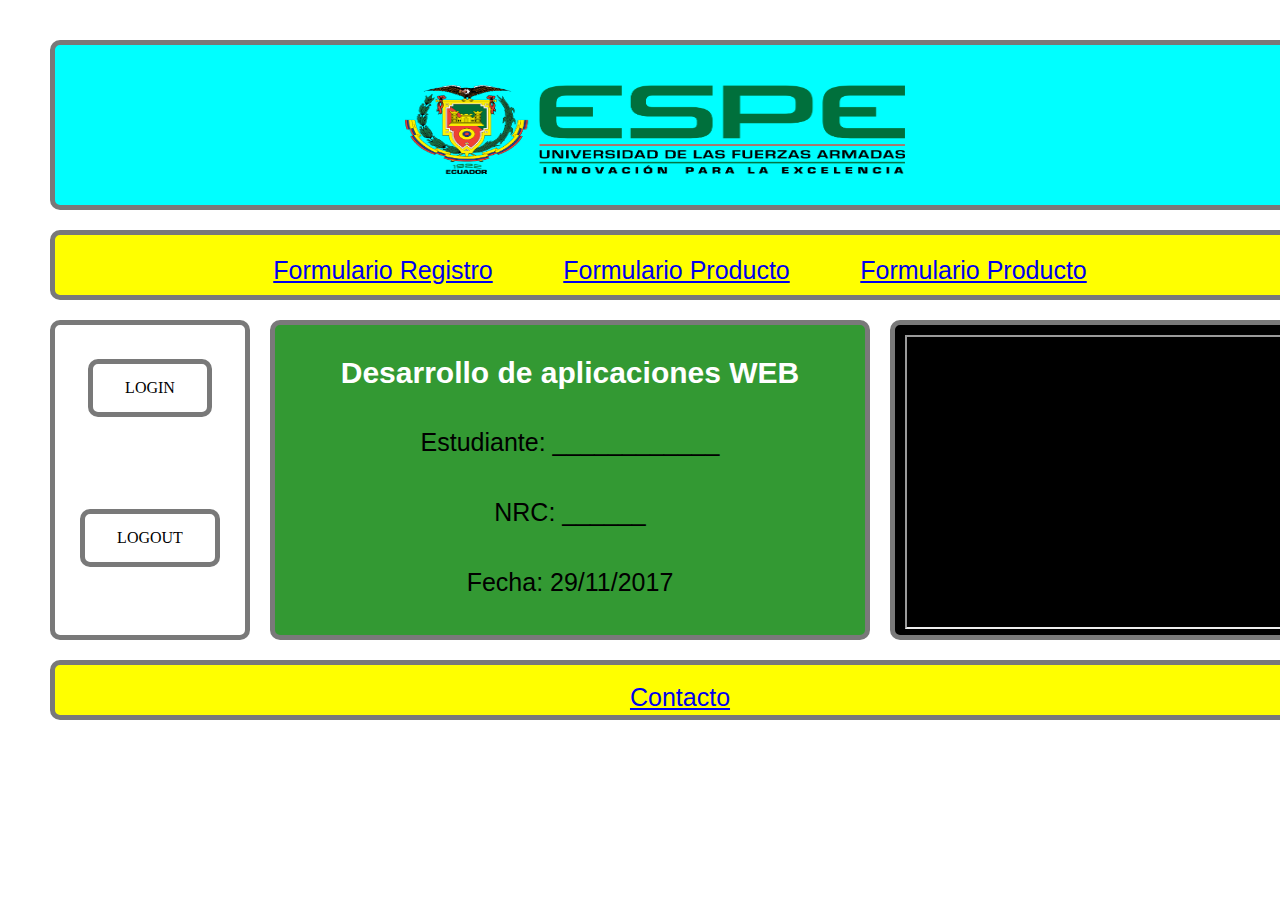
<file: index.html>
﻿<!DOCTYPE html>
<html>
  <head>
    <title>EXAMEN</title>
   
    <meta http-equiv="content-type" content="text/html; charset=utf-8"/>
    <link rel="stylesheet" href="Recursos/estilos.css" type="text/css"/>
  
  </head>
  
  <body>
    
	
      <!-- header (Rectangle) -->
        <div id="header" class="">
            <img id="Espe_img" class="cabecera" src="Recursos/img/logo_ESPE.png">
			
        </div>
    

      <!-- navBar (Rectangle) -->
      <div id="navBar" class="Texto">
		<table align="center" border="0">
		  <tr>
		   	  <td> <a href="FormRegistro.html">Formulario Registro</a> </td>
          <td> &nbsp;&nbsp;&nbsp;&nbsp;&nbsp;&nbsp;&nbsp;&nbsp;&nbsp; </td> 
			    <td> <a href="FormProducto.html">Formulario Producto</a> </td> 
          <!--EJERCICIO 2-->
          <td> &nbsp;&nbsp;&nbsp;&nbsp;&nbsp;&nbsp;&nbsp;&nbsp;&nbsp; </td> 
          <td> <a href="FormPago.html" target="_blank">Formulario Producto</a> </td> 
	     </tr>
        </table>
	  </div>
      

      <!-- leftMenu (Rectangle) -->
         <div id="leftMenu" class="">
		      <a href="FormLogin.html" class="Boton">LOGIN</a>
          <!--EJERCICIO 3-->
          <p>&nbsp;</p>
          <p>&nbsp;</p>
          <a href="#" class="Boton">LOGOUT</a>    
         </div>


      <!-- content (Rectangle) -->
         <div id="content" class="Texto" data-label="content">
              <h2>Desarrollo de aplicaciones WEB</h2>
			  
			  <p>Estudiante: ____________</p>
              <p>NRC: ______</p>
			  <p>Fecha: 29/11/2017</p>
		     
         </div>

      <!-- rightMenu (Rectangle) -->
         <div id="rightMenu" class="">
           <iframe height="290" width="390" src="https://www.youtube.com/embed/7Gi4NRPV_fg?ecver=2" frameborder="1" allowfullscreen></iframe> 
         </div>


      <!-- footer (Rectangle) -->
         <div id="footer" class="Texto">
            <!--EJERCICIO 6
             <a href="FormContacto.html">Contacto</a>-->
            <a href="Parte III/FormContacto.html">Contacto</a>
         </div>

	
  </body>
</html>
</file>
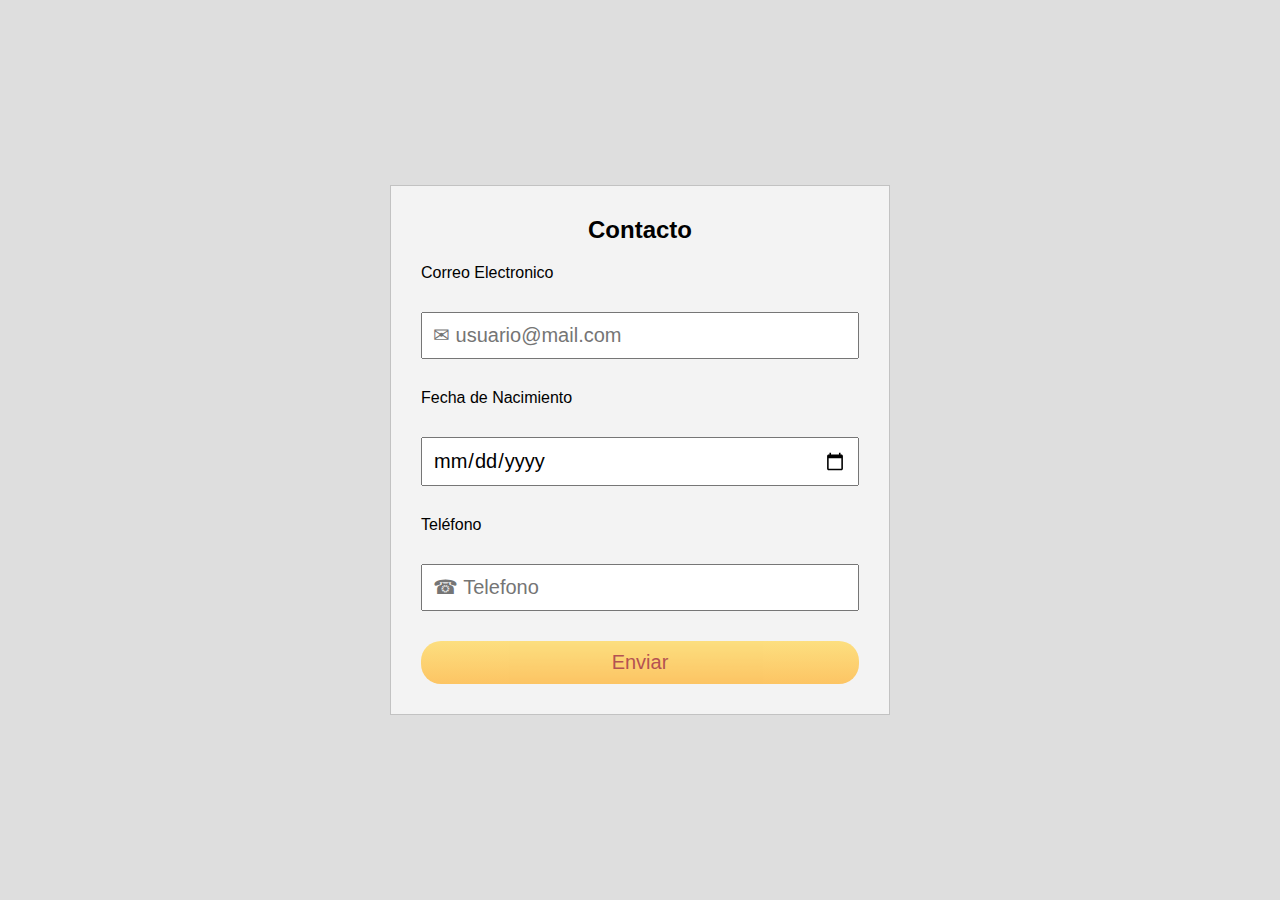
<file: FormContacto.html>
<!DOCTYPE html>
<html>
  <head>
    <meta charset="utf-8">
    <title>Formulario de Login</title>
    <meta name="viewport" content="width=device-width, user-scaleble=no,
    initial-scale=1, maximum-scale=1,minimum-scale=1">
    <link rel="stylesheet" href="Recursos/MisEstilos.css">
  </head>
  <body>
    <form class="" action="" method="post" name="FormContacto">
      <h2>Contacto</h2>
      <p>Correo Electronico</p>
      <input type="text" name="txtEmail" placeholder="&#9993; usuario@mail.com">
      <p>Fecha de Nacimiento</p>
      <input type="date" name="txtFecha">
      <p>Teléfono</p>
      <input type="text" name="txtTelefono" placeholder="&#9742; Telefono">
      <input type="submit" name="" value="Enviar">
    </form>
  </body>
</html>
</file>
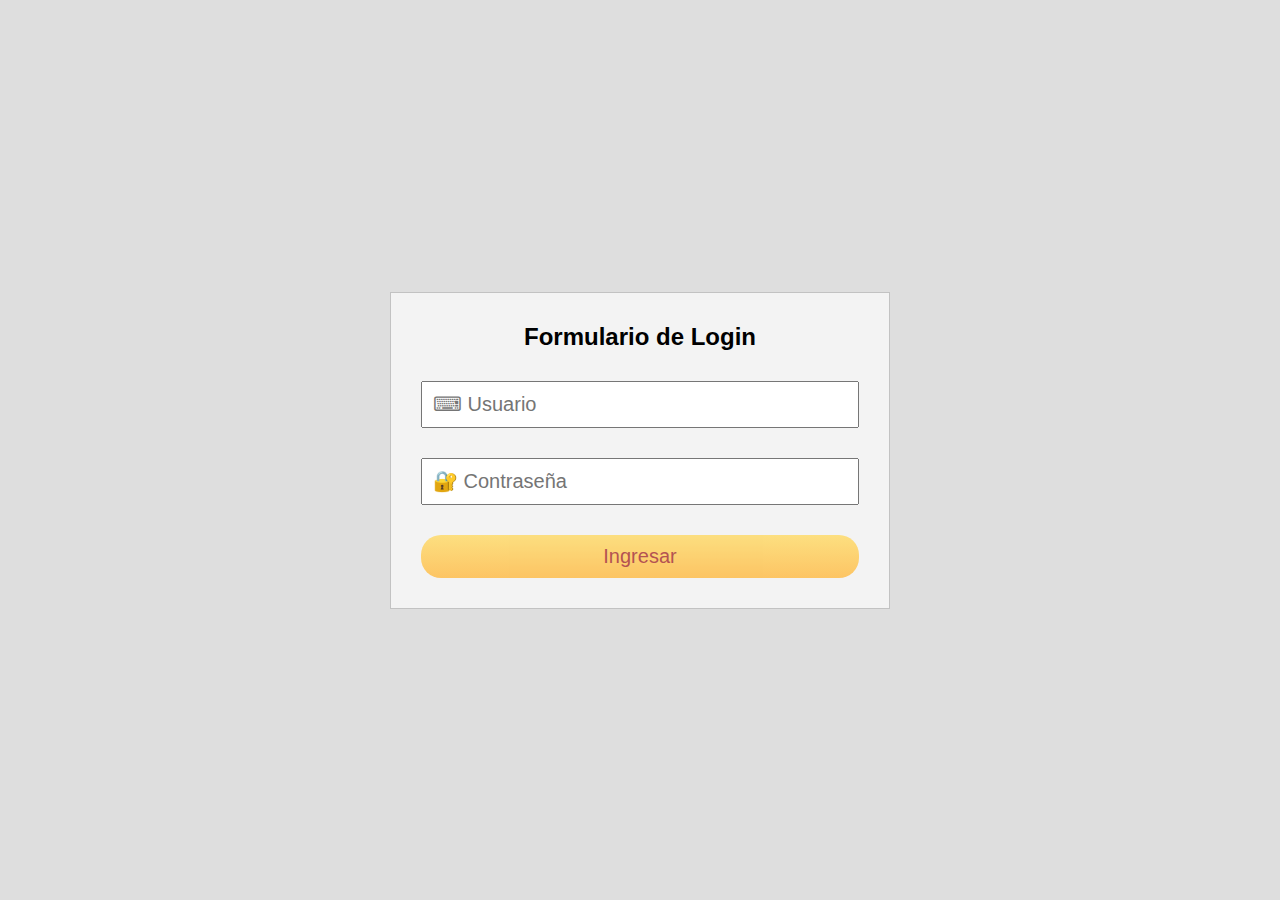
<file: FormLogin.html>
<!DOCTYPE html>
<html>
  <head>
    <meta charset="utf-8">
    <title>Formulario de Login</title>
    <link rel="stylesheet" href="Recursos/MisEstilos.css">
  </head>
  
  <body>
    <form name="FormaLogin" action="#" method="POST">
      <h2>Formulario de Login</h2>
      <input type="text" name="txtUsuario" placeholder="&#9000; Usuario">
      <input type="password" name="txtContraseña" placeholder="&#128272; Contraseña">
      <input type="submit" name="btnSubmit" value="Ingresar">
    </form>
  </body>
</html>
</file>
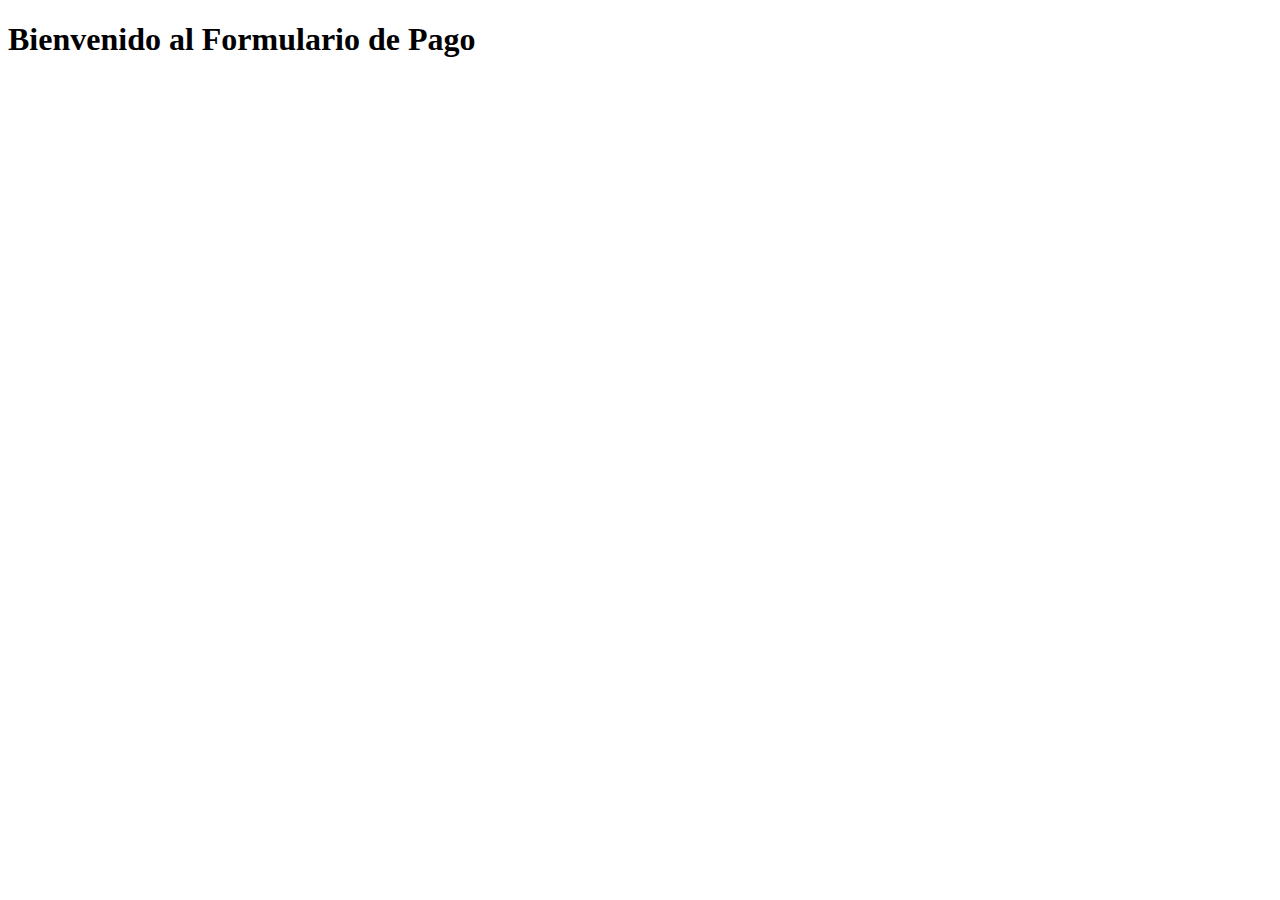
<file: FormPago.html>
<!DOCTYPE html>
<html lang="en">
<head>
	<meta charset="UTF-8">
	<meta name="viewport" content="width=device-width, initial-scale=1.0">
	<title>Formulario de Pago</title>
</head>
<body>
	<h1>Bienvenido al Formulario de Pago</h1>
</body>
</html>
</file>
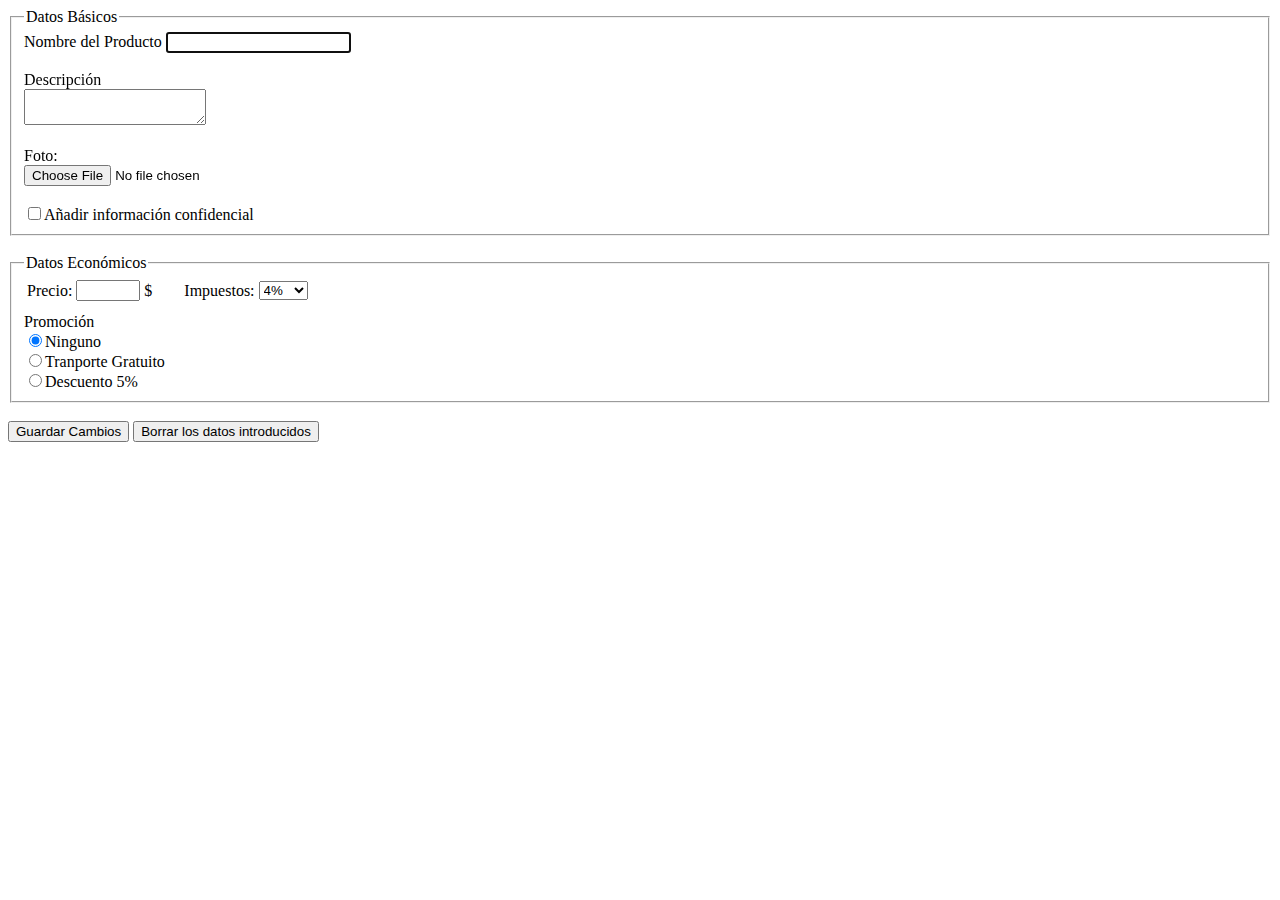
<file: FormProducto.html>
﻿<!DOCTYPE html>
<html>
  <head>
    <title>Producto</title>
    
  </head>
  
<body>
<meta http-equiv="content-type" content="text/html; charset=utf-8"/>  

<form action="#" method="POST" name="FormProducto">

  <fieldset id="Datos_Basicos">
    <legend>Datos Básicos</legend>
    
	Nombre del Producto
    <input id="Basico1" type="text" value="" name="txtNombre" autofocus required>
    <br>
	<br>
	
	Descripción<br>
    <textarea id="Basico2" maxlength="50" name="txtaDescripcion" required></textarea>
    
	<br><br>
    Foto:
    <br> <input id="Basico3" type="file" name="foto" required>
    
	<br><br>
    <input id="Basico4" type="checkbox" name="ckboxLogistica" value="Logistica">Añadir información confidencial
    
  </fieldset>
  
  <br>
  
  <fieldset>
    <legend>Datos Económicos</legend>
		<table align="left" border="0">
		  <tr>
		  		<td>Precio: </td>
				<td> <input id="Económico1" type="number" value="" min="100" max="200" required> </td>
		  
				<td>$</td>
				<td>&nbsp;&nbsp;&nbsp;&nbsp;&nbsp;&nbsp;</td>
				<td>Impuestos: </td>
				<td><select name="cmbImpuesto" id="Económico2">
					<option value="4">4%</option>
					<option value="7">7%</option>
					<option value="16">16%</option>
					<option value="25">25%</option>
				</select></td>
		   </tr>
		</table>		
	<br><br>
    <label>Promoción</label><br>
    <input type="radio" name="rbPromocion" value="Ninguno" id="Económico3" checked>Ninguno  <br>
    <input type="radio" name="rbPromocion" value="Gratuito" id="Económico3">Tranporte Gratuito<br>
    <input type="radio" name="rbPromocion" value="Descuento" id="Económico3">Descuento 5%<br>
  </fieldset>
  
  <br>
  <input type="submit" name="btnGuardar" value="Guardar Cambios">
  <input type="reset" name="btnReset" value="Borrar los datos introducidos">

  </form>


  </body>
</html>
</file>
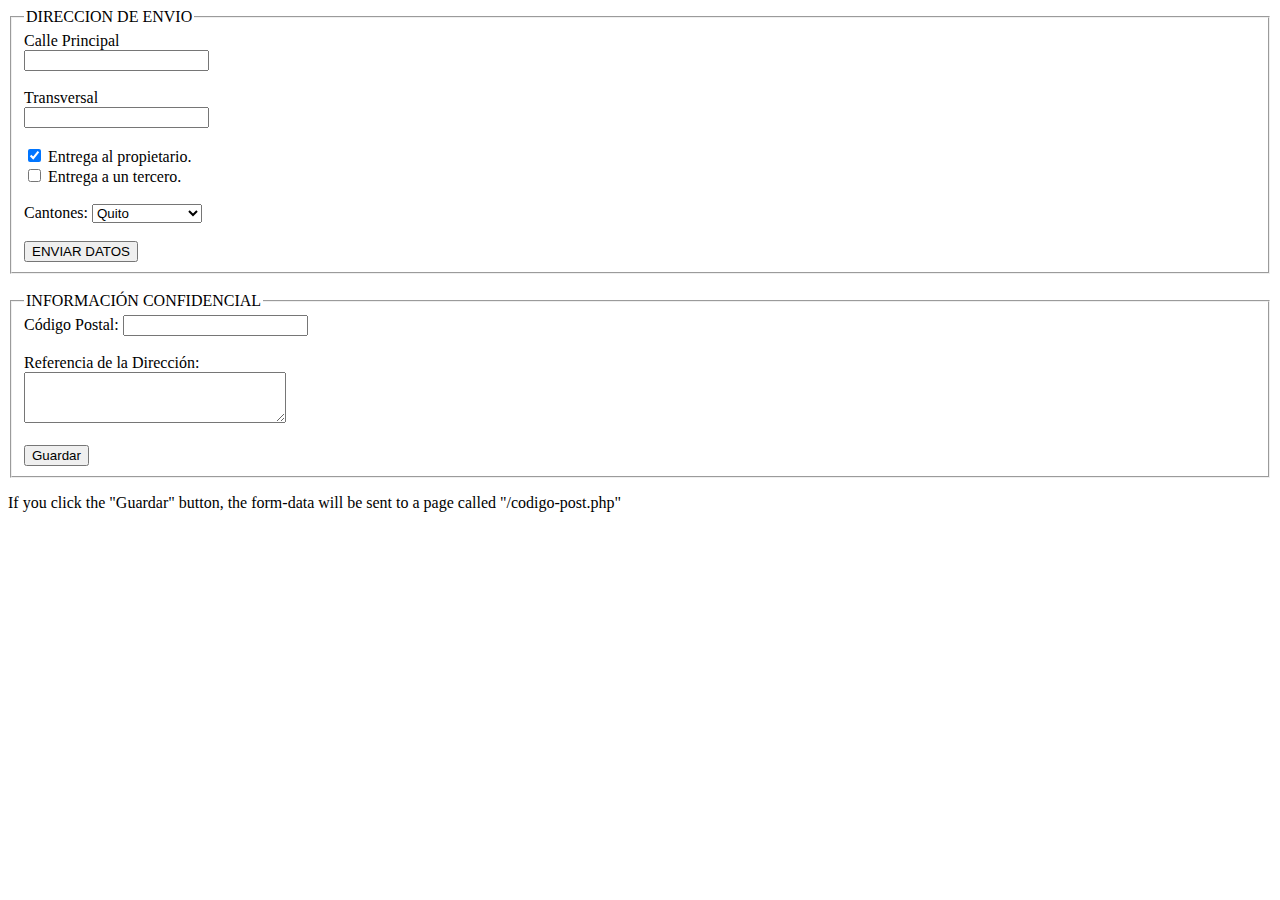
<file: FormRegistro.html>
<!DOCTYPE html>
<html>
  <head>
    <meta charset="utf-8">
    <title>LOGISTICA</title>
  </head>
  <body>
    <form action="#" method="GET" name="FormDireccion" target="_blank">
       <fieldset>
         <legend>DIRECCION DE ENVIO</legend>
         Calle Principal <br>
         <input type="text" name="txtPrincipal" value="">
         <br><br>
         Transversal<br>
         <input type="text" name="txtTransversal" value="">
        
		<br><br>
		<input type="checkbox" name="chbEntrega1" value="PROPIETARIO"checked> Entrega al propietario.<br>
        <input type="checkbox" name="chbEntrega2" value="TERCERO"> Entrega a un tercero.

         <br><br>
         Cantones: <select  name="cmbCantones">
		      <optgroup label="PICHINCHA">
					<option value="Quito">Quito</option>
					<option value="Rumiñahui">Rumiñahui</option>
					<option value="Mejia">Mejia</option>
             </optgroup>
			 
			 <optgroup label="GUAYAS">
					<option value="Guayaquil">Guayaquil</option>
					<option value="Santa Elena">Santa Elena</option>
					<option value="Salinas">Salinas</option>
             </optgroup>
			 
         </select>
		 
         <br><br>
           <input type="submit" name="SubmitDireccion" value="ENVIAR DATOS">
       </fieldset>
    </form>
	
	<br>
    <form action="#" method="POST" name="FormConfidencial" target="_blank">
       <fieldset>
         <legend>INFORMACIÓN CONFIDENCIAL</legend>
         Código Postal: 
         <input type="password" name="pswCodigoPostal" value="">
         
		 <br><br>
         Referencia de la Dirección:<br>
         <textarea name="Mensaje" rows="3" cols="30" id="Mensaje"></textarea><br>
         <br>
           <input type="submit" name="SubmitConfidencial" value="Guardar">
       </fieldset>
    </form>
    <p>If you click the "Guardar" button, the form-data will be sent to a page called "/codigo-post.php"</p>
  </body>
</html>
</file>
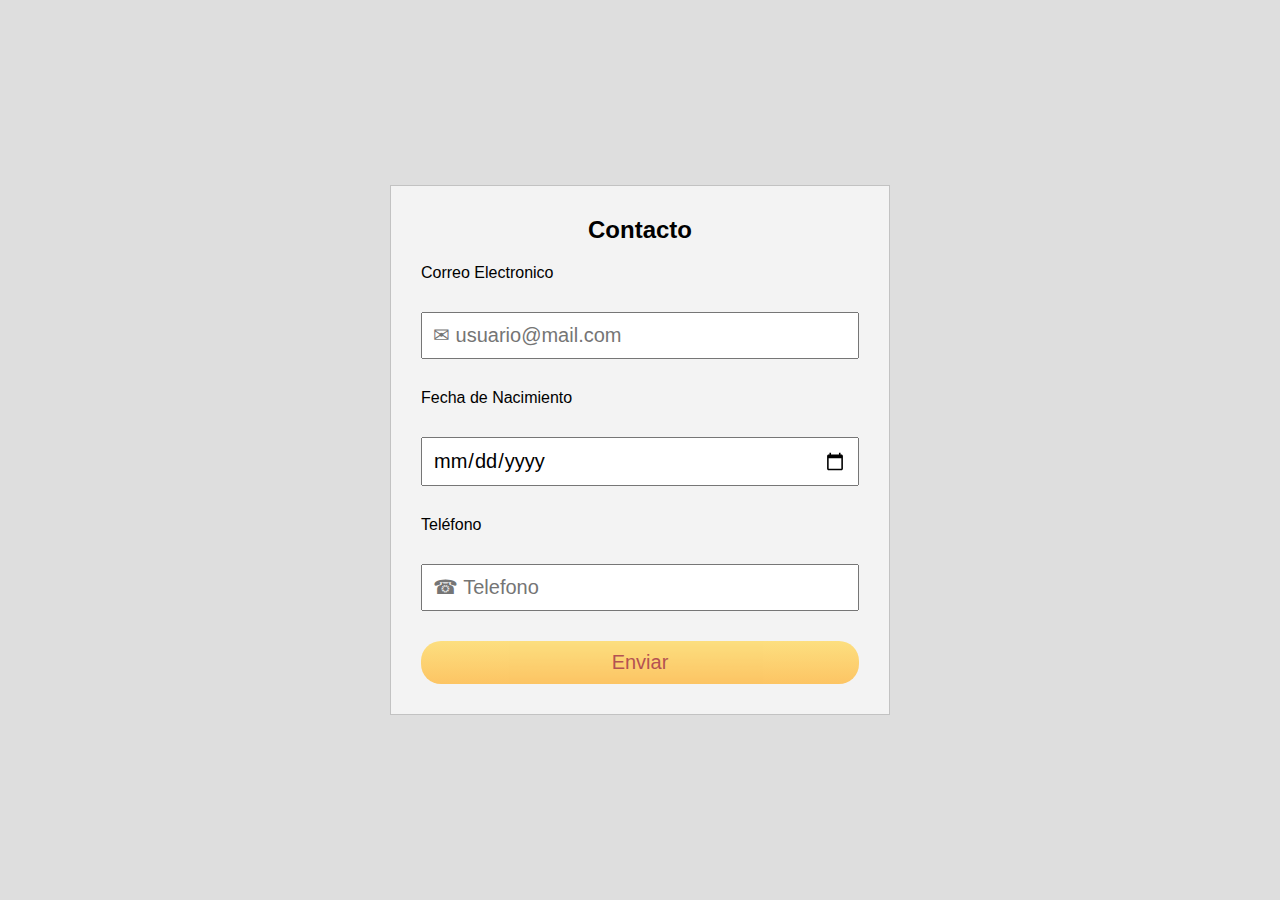
<file: Parte III/FormContacto.html>
<!DOCTYPE html>
<html lang="es">
  <head>
    <meta charset="utf-8">
    <title>Formulario de Login</title>
    <meta name="viewport" content="width=device-width, user-scaleble=no,
    initial-scale=1, maximum-scale=1,minimum-scale=1">
    <link rel="stylesheet" href="../Recursos/MisEstilos.css">
    <script src="validar.js"></script>
  </head>
  <body>
    <!--<form class=""  method="post" class="form-register"  onsubmit="validar();checkSubmit();" >-->
    <form class="" action="#" method="post" class="form-register" onclick="this.form.submit()">  
      <h2>Contacto</h2>
      <p>Correo Electronico</p>
      <input type="email" id="txtEmail" name="txtEmail" placeholder="&#9993; usuario@mail.com" required>
      <p>Fecha de Nacimiento</p>
      <input type="date"  name="txtFecha">
      <p>Teléfono</p>
      <input type="text" id="txtTelefono" name="txtTelefono" placeholder="&#9742; Telefono" required>
      <!--<input type="submit" id="btnEnviar" value="Enviar">-->
      <input type="submit" id="btnEnviar" onclick="validar();checkSubmit();" value="Enviar" >
    </form>
  </body>

</html>
</file>
<file: Recursos/estilos.css>
body {
  width:1300px;
  margin: 0 auto;  /* Para que el contenedor este centrado */
  text-align:center;
}

h2{
  text-align: center;
  margin-bottom: 10px;
  color:#FFF;
  font-family:Verdana, Geneva, sans-serif;
  font-size: 30px;
}

.Texto{
  text-align: center;
  color:#000;
  font-family:Arial;
  font-size: 25px;
  /*EJERCICIO 4*/
	line-height: 45px;
}

.Boton {
    background-color: #ffffff;
    border-width:5px;
	border-style:solid;
	border-color:rgba(121, 121, 121, 1);
	border-radius:10px;
    color: black;
    padding: 15px 32px;
    text-align: center;
    text-decoration: none;
    display: inline-block;
    font-size: 16px;
    margin: 4px 2px;
    cursor: pointer;
}

/* HEADER   */
#header {   
  position:absolute;
  left:50px;
  /*top:20px;
  EJERCICIO 5*/
  top:40px;
  /*-------------*/
  width: 1260px;
  height:170px;
  float: none;
  background:inherit;
  background-color: rgba(0, 255, 255);
  box-sizing:border-box;
  border-width:5px;
  border-style:solid;
  border-color:rgba(121, 121, 121, 1);
  border-radius:10px;
 }

/* navBar  */
#navBar {
  position:absolute;
  left:50px;
  /* top:200px;
  EJERCICIO 5*/
  top:230px;
  /*-------------*/
  width:1260px;
  height:70px;
  float: none;
  background:inherit;
  background-color: rgba(255,255,0);
  box-sizing:border-box;
  border-width:5px;
  border-style:solid;
  border-color:rgba(121, 121, 121, 1);
  border-radius:10px;
  padding-top: 10px;
}


/* leftMenu  */
#leftMenu {
  position:absolute;
  left:50px;
  /* top:280px;
   EJERCICIO 5*/
  top:320px;
  /* -------------*/
  width:200px;
  height:320px;
  float: left;
  background:inherit;
  background-color: rgba(255, 255, 255);
  box-sizing:border-box;
  border-width:5px;
  border-style:solid;
  border-color:rgba(121, 121, 121, 1);
  border-radius:10px;
  padding-top: 30px;
  /*EJERCICIO 3*/
  padding-bottom: 30px;
 }

 
 
/* content */
#content {
  position:absolute;
  left:270px;
  /* top:280px;
   EJERCICIO 5*/
  top:320px;
  /* -------------*/
  width:600px;
  height:320px;
  float: left;
  background:inherit;
  background-color: rgba(51, 153, 51);
  box-sizing:border-box;
  border-width:5px;
  border-style:solid;
  border-color:rgba(121, 121, 121, 1);
  border-radius:10px;
}



/* rigthMenu */
#rightMenu {
  position:absolute;
  left:890px;
  /* top:280px;
   EJERCICIO 5*/
  top:320px;
  /* -------------*/
  width:420px;
  height:320px;
  float: left;
  background:inherit;
  background-color: rgba(0, 0, 0);
  box-sizing:border-box;
  border-width:5px;
  border-style:solid;
  border-color:rgba(121, 121, 121, 1);
  border-radius:10px;
  padding-left: 10px;
  padding-top: 10px;
  padding-bottom: 10px;
  padding-right: 10px;
}


/* footer  */
#footer {
  position:absolute;
  left:50px;
  /*top:620px;
    EJERCICIO 5*/
  top:660px;
  /*-------------*/
  width:1260px;
  height:60px;
  float: none;
  background:inherit;
  background-color: rgba(255,255,0);
  box-sizing:border-box;
  border-width:5px;
  border-style:solid;
  border-color:rgba(121, 121, 121, 1);
  border-radius:10px;
  padding-top: 10px;
}

/*EJERCICIO 1
en la sección header colocar los estilos para la imagen en una clase (estilos.css)*/
.cabecera{
  position:absolute;
  left:350px;
  top:40px;
  width:500px;
  height:89px;
}
</file>
<file: Recursos/MisEstilos.css>
*{
  margin: 0;
  padding: 0;
  font-family:sans-serif;
  box-sizing: border-box;
}

body{
  background: #DEDEDE;
  display: flex;
  min-height: 100vh;
}

form{
  margin: auto;
  width: 50%;
  max-width: 500px;
  background: #F3F3F3;
  padding: 30px;
  border: 1px solid rgba(0,0,0,0.2);
}

h2{
  text-align: center;
  margin-bottom: 20px;
  color: (0,0,0,0.5);
}

input{
  display: block;
  padding: 10px;
  width: 100%;
  margin: 30px 0;
  font-size: 20px;
}

input[type=submit]{
  background: linear-gradient(#FFDA63, #FFB940);
  border:0;
  color: brown;
  opacity: 0.8;
  cursor: pointer;
  border-radius: 20px;
  margin-bottom: 0;
}

input[tyoe=submit]:hover{
  opacity: 1;
}

input[tyoe=submit]:active{
  transform: scale(0.95);
}

/* RESPONSIVE */
@media(max-width:780px){
  form{
    width: 95%;
  }
}
</file>
